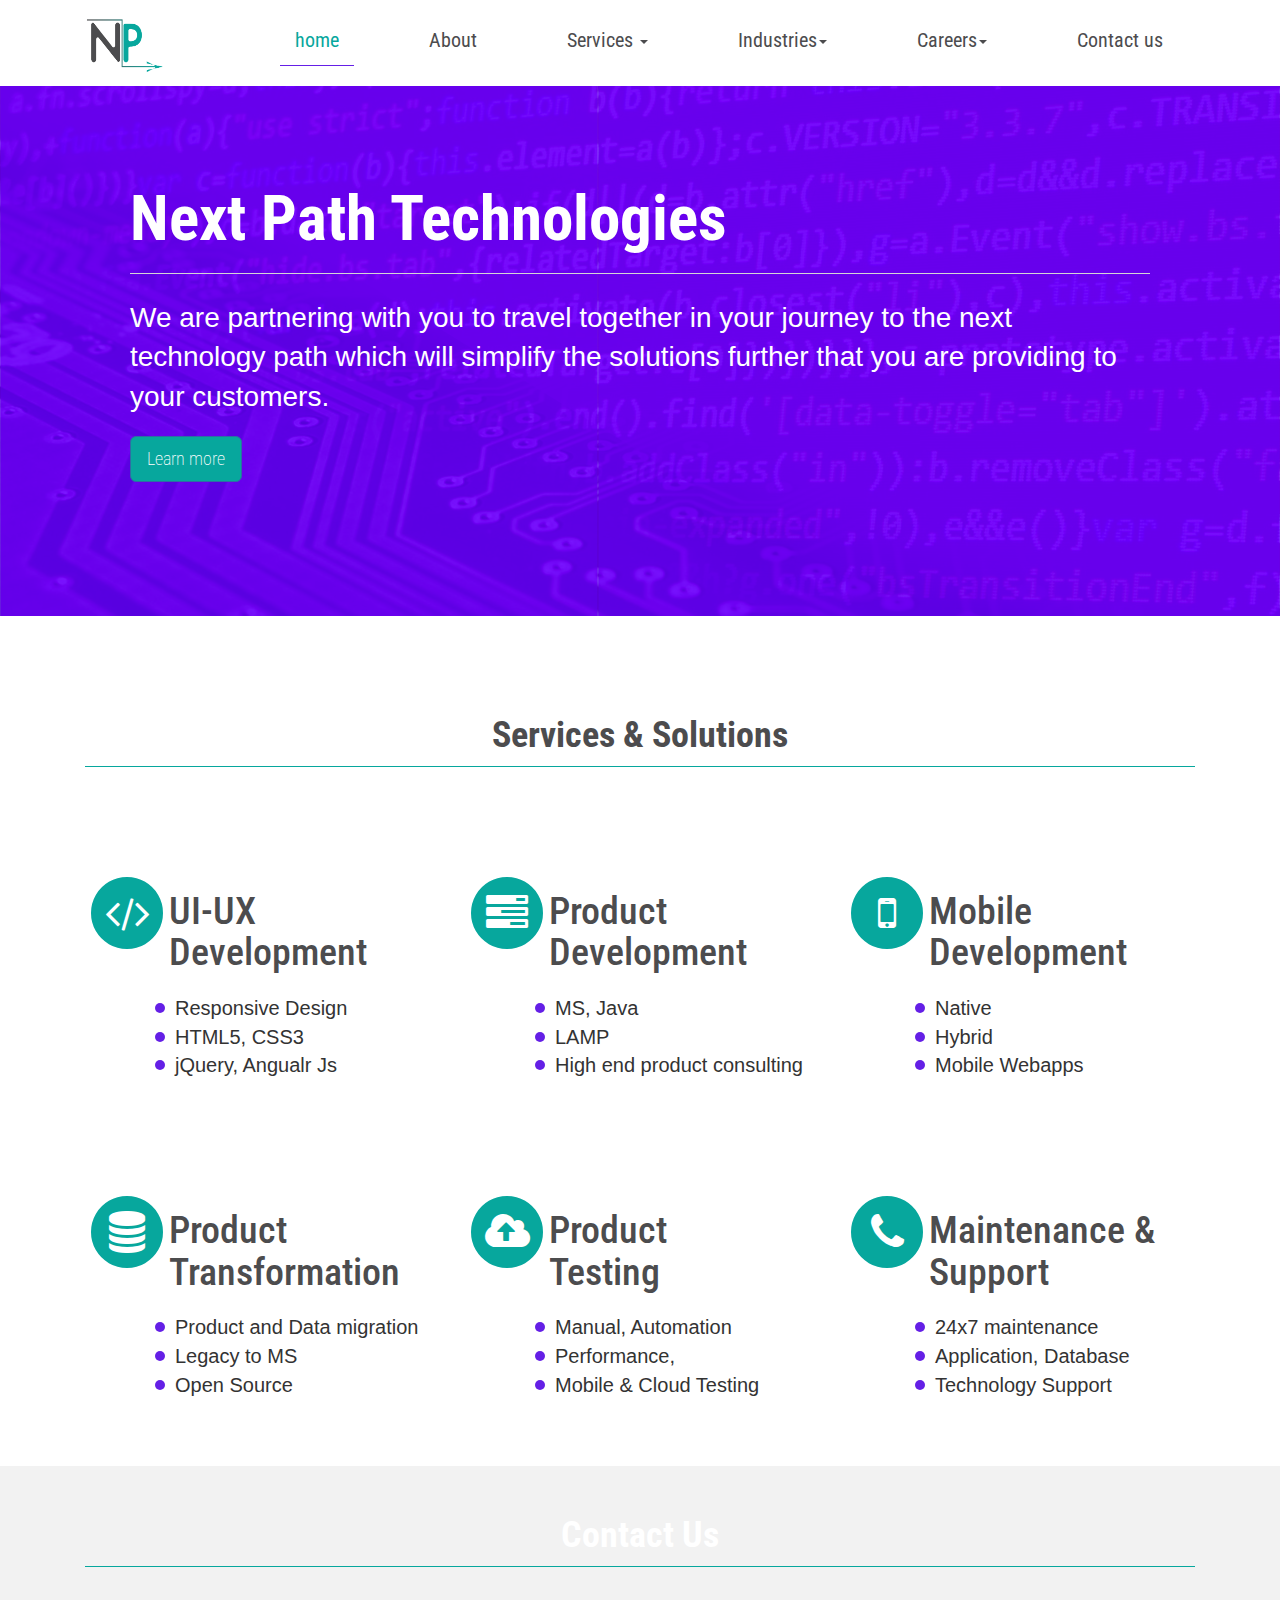
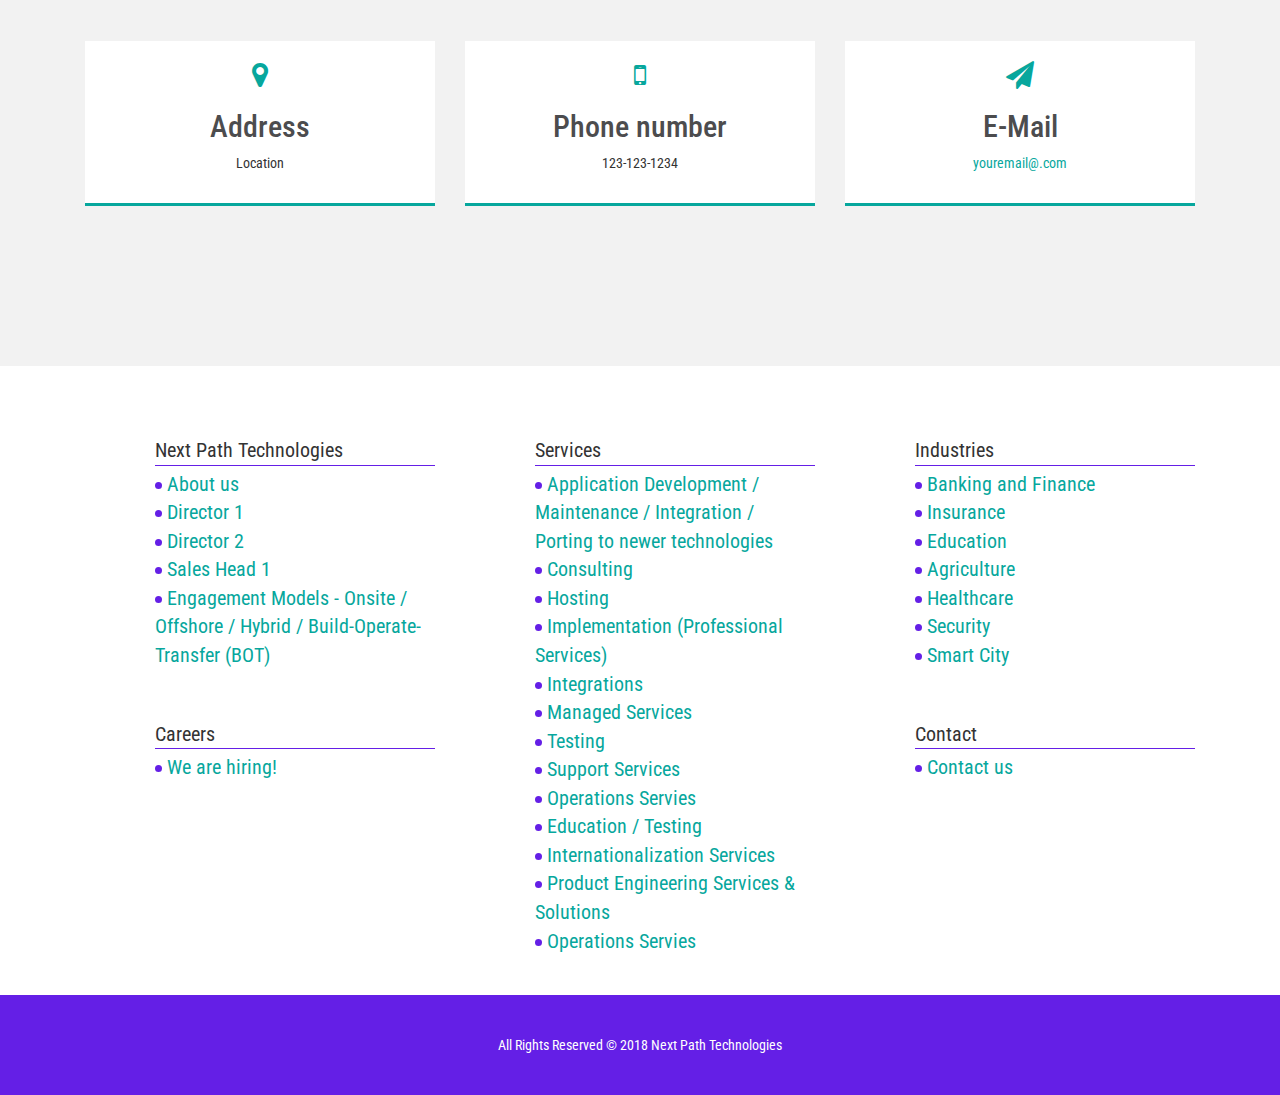
<file: index.html>
<!DOCTYPE html>
<html lang="eng">
<head>
<meta http-equiv="Content-Type" content="text/html; charset=utf-8" />
<meta name=viewport content="width=device-width, initial-scale=1">
<link href="https://maxcdn.bootstrapcdn.com/font-awesome/4.7.0/css/font-awesome.min.css" rel="stylesheet" integrity="sha384-wvfXpqpZZVQGK6TAh5PVlGOfQNHSoD2xbE+QkPxCAFlNEevoEH3Sl0sibVcOQVnN" crossorigin="anonymous">
<link href="https://fonts.googleapis.com/css?family=Roboto+Condensed" rel="stylesheet">
<link rel="stylesheet" type="text/css" href="./assets/animate.css">
<link rel="stylesheet" type="text/css" href="./assets/bootstrap.min.css">
<link rel="stylesheet" type="text/css" href="./css/style.css">
<script
  src="https://code.jquery.com/jquery-3.2.1.min.js"
  integrity="sha256-hwg4gsxgFZhOsEEamdOYGBf13FyQuiTwlAQgxVSNgt4="
  crossorigin="anonymous"></script>

	<title>Next Path Technologies</title>
</head>

<body>

<div class="container-fluid">
  <div class="row">
    <div class="col-sm-12">
    <nav class="navbar navbar-default" role="navigation">
            <div class="navbar-header">
                <button type="button" class="navbar-toggle" data-toggle="collapse" data-target="#navbar-collapse-1">
                    <span class="sr-only">Toggle navigation</span>
                    <span class="icon-bar"></span>
                    <span class="icon-bar"></span>
                    <span class="icon-bar"></span>
                </button>
              <a class="navbar-brand" href="index.html" target="_blank"><img class="npBrand img-responsive" src="./img/logo2.png" alt="Nex Path Technologies Logo"></a>
            </div>
            
            <div class="collapse navbar-collapse" id="navbar-collapse-1">
              <ul class="nav navbar-nav">
                <li class="active"><a href="index.html">home</a></li>
                <li><a href="about.html">About</a></li>
                  <li class="dropdown">
                    <a href="#" class="dropdown-toggle" data-toggle="dropdown">Services <b class="caret"></b></a>
                    <ul class="dropdown-menu">
                      <li><a href="#">Application Development / Maintenance / Integration / Porting to newer technologies</a></li>
                      <li><a href="#">Consulting</a></li>
                      <li><a href="#">Hosting</a></li>
                      <li><a href="#">Implementation (Professional Services)</a></li>
                      <li><a href="#">Integrations</a></li>
                      <li><a href="#">Managed Services </a></li>
                      <li><a href="#">Cloud Services (SaaS)</a></li>
                         <li class="dropdown dropdown-submenu"><a href="#" class="dropdown-toggle" data-toggle="dropdown">Testing</a>
                        <ul class="dropdown-menu">
                          <li><a href="#">Performance &amp; Scalability testing</a></li>
                            <li><a href="#">Cloud Services (SaaS)</a>
                      </li>
                        </ul>
                      </li>
                      <li><a href="#">Support Services</a></li>
                      <li><a href="#">Operations Services</a></li>
                      <li><a href="#">Education / Training Services</a></li>
                      <li><a href="#">Internationalization Services</a></li>
                      <li><a href="#" >Product Engineering Services &amp; Solutions</a></li>
                    </ul>
                  </li>
                    <li class="dropdown">
                  <a href="#" class="dropdown-toggle" data-toggle="dropdown">Industries<b class="caret"></b></a>
                  <ul class="dropdown-menu">
                      <li><a href="#">Banking and Finance</a></li>
                      <li><a href="#">Insurance</a></li>
                      <li><a href="#">Education</a></li>
                      <li><a href="#">Agriculture</a></li>
                      <li><a href="#">Healthcare</a></li>
                      <li><a href="#">Security</a></li>
                      <li><a href="#">Smart City</a></li>
                    </ul>
                  </li>
                  <li class="dropdown">
                    <a href="#" class="dropdown-toggle" data-toggle="dropdown">Careers<b class="caret"></b></a>
                  <ul class="dropdown-menu">
                    <li><a href="#">We are hiring!</a></li>
                  </ul>
                 </li>
        <li><a href="#">Contact us</a></li>
              </ul>
            </div><!-- /.navbar-collapse -->
        </nav>
      </div>
  </div>
</div>
<header>

 <!-- ==========================
        JUMBOTRON
        =========================== -->

	<div class="container">
		<div class="jumbotron">
  			<h1 class="display-3">Next Path Technologies</h1>
          <hr class="my-4">
  				<p class="lead">We are partnering with you
          to travel together in your journey to the next technology path which will simplify the solutions further that you are providing to your customers.</p>
  				<p class="lead">
    		<a class="btn btn-primary btn-lg" href="#" role="button">Learn more</a>
  				</p>
		</div>
	</div>
</header>

 <!-- ==========================
        SERVICES SECTION
        =========================== -->
<section id="service-section">
<div class="container">
<!-- Headline -->
            <div class="row">
              <div class="col-xs-12 text-center">
                <h1 class="services-heading">Services &amp; Solutions</h1>
                 <hr class="hr-primary" />
              </div>
            </div>
            <div class=" hidden-xs spacer"></div>
	<div class="row text-center">
		<div class="col-sm-4">
		<span class="fa-stack fa-3x">
  			<i class="fa fa-circle fa-stack-2x icon-background1"></i>
  			<i class="fa fa-code fa-stack-1x"></i>
		</span>
			<h2 class="services-item-heading">UI-UX Development</h2>
			<ul  class="service-itmes">
				<li class="items">Responsive Design</li>
				<li class="items">HTML5, CSS3</li>
				<li class="items">jQuery, Angualr Js</li>
			</ul>
		</div>
		<div class="col-sm-4">
		<span class="fa-stack fa-3x">
  			<i class="fa fa-circle fa-stack-2x icon-background1"></i>
  			<i class="fa fa-tasks tasks fa-stack-1x"></i>
		</span>
			<h2 class="services-item-heading">Product Development</h2>
			<ul class="service-itmes">
				<li class="items">MS, Java</li>
				<li class="items">LAMP</li>
				<li class="items">High end product consulting</li>
			</ul>
		</div>
		<div class="col-sm-4">
		<span class="fa-stack fa-3x">
  			<i class="fa fa-circle fa-stack-2x icon-background1"></i>
  			<i class="fa  fa-mobile fa-stack-1x"></i>
		</span>
			<h2 class="services-item-heading">Mobile Development</h2>
			<ul class="service-itmes">
				<li class="items">Native</li>
				<li class="items">Hybrid</li>
				<li class="items">Mobile Webapps</li>
			</ul>
		</div>
	</div>
	<div class="spacer"></div>
		<div class="row text-center">
		<div class="col-sm-4">
		<span class="fa-stack fa-3x">
  			<i class="fa fa-circle fa-stack-2x icon-background1"></i>
  			<i class="fa  fa-database fa-stack-1x"></i>
		</span>
			<h2 class="services-item-heading">Product Transformation</h2>
			<ul class="service-itmes">
				<li class="items">Product and Data migration</li>
				<li class="items">Legacy to MS</li>
				<li class="items">Open Source</li>
			</ul>
		</div>
		<div class="col-sm-4">
		<span class="fa-stack fa-3x">
  			<i class="fa fa-circle fa-stack-2x icon-background1"></i>
  			<i class="fa fa-cloud-upload fa-stack-1x"></i>
		</span>
			<h2 class="services-item-heading">Product <br class="hidden-xs">Testing</h2>
			<ul class="service-itmes">
				<li class="items">Manual, Automation</li>
				<li class="items">Performance,</li>
				<li class="items">Mobile &amp; Cloud Testing</li>
			</ul>
		</div>
		<div class="col-sm-4">
		<span class="fa-stack fa-3x">
  			<i class="fa fa-circle fa-stack-2x icon-background1"></i>
  			<i class="fa fa-phone fa-stack-1x"></i>
		</span>
			<h2 class="services-item-heading">Maintenance &amp; Support</h2>
			<ul class="service-itmes">
				<li class="items">24x7 maintenance</li>
				<li class="items">Application, Database</li>
				<li class="items">Technology Support</li>
			</ul>
		</div>
	</div>
</div>
</section>

 <!-- ==========================
        CONTACT SECTION
        =========================== -->
<section id="contact">
	<div class="container">
		<!-- Headline -->
            <div class="row">
              <div class="col-xs-12 text-center">
                <h1 class="contact-heading">Contact Us</h1>
                   <hr class="hr-primary hr-primary-contact" />
              </div>
            </div>
            <div class="row text-center contact-details">
        <!-- Adress Box -->
              <div class="col-md-4">
                <div class="dark-box box-hover">
                  <i class="fa fa-2x fa2 fa-map-marker"></i>
                  <h2>Address</h2>
                  <p>Location</p>
                </div>
              </div>
        <!-- Phone Number Box -->
              <div class="col-md-4">
                <div class="dark-box box-hover">
                  <i class="fa fa-2x fa2 fa-mobile"></i>
                  <h2>Phone number</h2>
                  <p>123-123-1234</p>
                </div>
              </div>
        <!-- E-Mail Box -->
              <div class="col-md-4">
                <div class="dark-box box-hover">
                  <i class="fa fa-2x fa2 fa-paper-plane"></i>
                  	<h2>E-Mail</h2>
                  <p><a href="mailto:youremail@.com">youremail@.com</a></p>
                </div>
              </div>
            </div>
	</div>
</section>

 <!-- ==========================
        FOOTER SECTION
        =========================== -->
        <footer>
          <div class="container">
            <div class="row">
            	<div class="col-sm-4 footer-column">
            		<ul>
            			<li class="footer-link">Next Path Technologies</li>
            				  <hr class="hr-primary hr2" />
            			<li class="items2"><a href="#">About us</a></li>
            			<li class="items2"><a href="#">Director 1</a></li>
                        <li class="items2"><a href="#">Director 2</a></li>
                        <li class="items2"><a href="#">Sales Head 1</a></li>
                        <li class="items2"><a href="#">Engagement Models - Onsite / Offshore / Hybrid / Build-Operate-Transfer (BOT)</a></li>
            		</ul>
            		<br>
            		<ul>
            			<li class="footer-link">Careers</li>
            				  <hr class="hr-primary hr2" />
            			<li class="items2"><a href="#">We are hiring!</a></li>
            		</ul>

            	</div>
            	<div class="col-sm-4 footer-column">
            		<ul>
            			<li class="footer-link">Services</li>
            			  <hr class="hr-primary hr2" />
						<li class="items2"><a href="#">Application Development / Maintenance / Integration / Porting to newer technologies</a></li>
                      	<li class="items2"><a href="#">Consulting</a></li>
                      	<li class="items2"><a href="#">Hosting</a></li>
                      	<li class="items2"><a href="#">Implementation (Professional Services)</a></li>
                      	<li class="items2"><a href="#">Integrations</a></li>
                      	<li class="items2"><a href="#">Managed Services</a></li>
                      	<li class="items2"><a href="#">Testing</a></li>
                      	<li class="items2"><a href="#">Support Services</a></li>
                      	<li class="items2"><a href="#">Operations Servies</a></li>
                      	<li class="items2"><a href="#">Education / Testing</a></li>
                      	<li class="items2"><a href="#">Internationalization Services</a></li>
                      	<li class="items2"><a href="#">Product Engineering Services &amp; Solutions</a></li>
                      	<li class="items2"><a href="#">Operations Servies</a></li>
             
            		</ul>
            	</div>
            	<div class="col-sm-4 footer-column">
            			<ul>
            			<li class="footer-link">Industries</li>
            			   <hr class="hr-primary hr2" />
            			<li class="items2"><a href="#">Banking and Finance</a></li>
            			<li class="items2"><a href="#">Insurance</a></li>
                        <li class="items2"><a href="#">Education</a></li>
                        <li class="items2"><a href="#">Agriculture</a></li>
                        <li class="items2"><a href="#">Healthcare</a></li>
                        <li class="items2"><a href="#">Security</a></li>
                        <li class="items2"><a href="#">Smart City</a></li>
            		</ul>
            		<br>
            		<ul>
            			<li class="footer-link">Contact</li>
            				  <hr class="hr-primary hr2" />
            			<li class="items2"><a href="#">Contact us</a></li>
            		</ul>
            	</div>
            </div>
		</div>
		<div class="container-fluid footer-full">
            <div class="row">
              <div class="col-xs-12 text-center bottom-footer">
                <p>All Rights Reserved &copy; 2018 Next Path Technologies</p>
              </div>
            </div>
       </div>
 </footer>

    
<script type="text/javascript" src="./js/app.js"></script>
<script src="https://maxcdn.bootstrapcdn.com/bootstrap/3.3.7/js/bootstrap.min.js" integrity="sha384-Tc5IQib027qvyjSMfHjOMaLkfuWVxZxUPnCJA7l2mCWNIpG9mGCD8wGNIcPD7Txa" crossorigin="anonymous"></script>
</body>
</html>
</file>
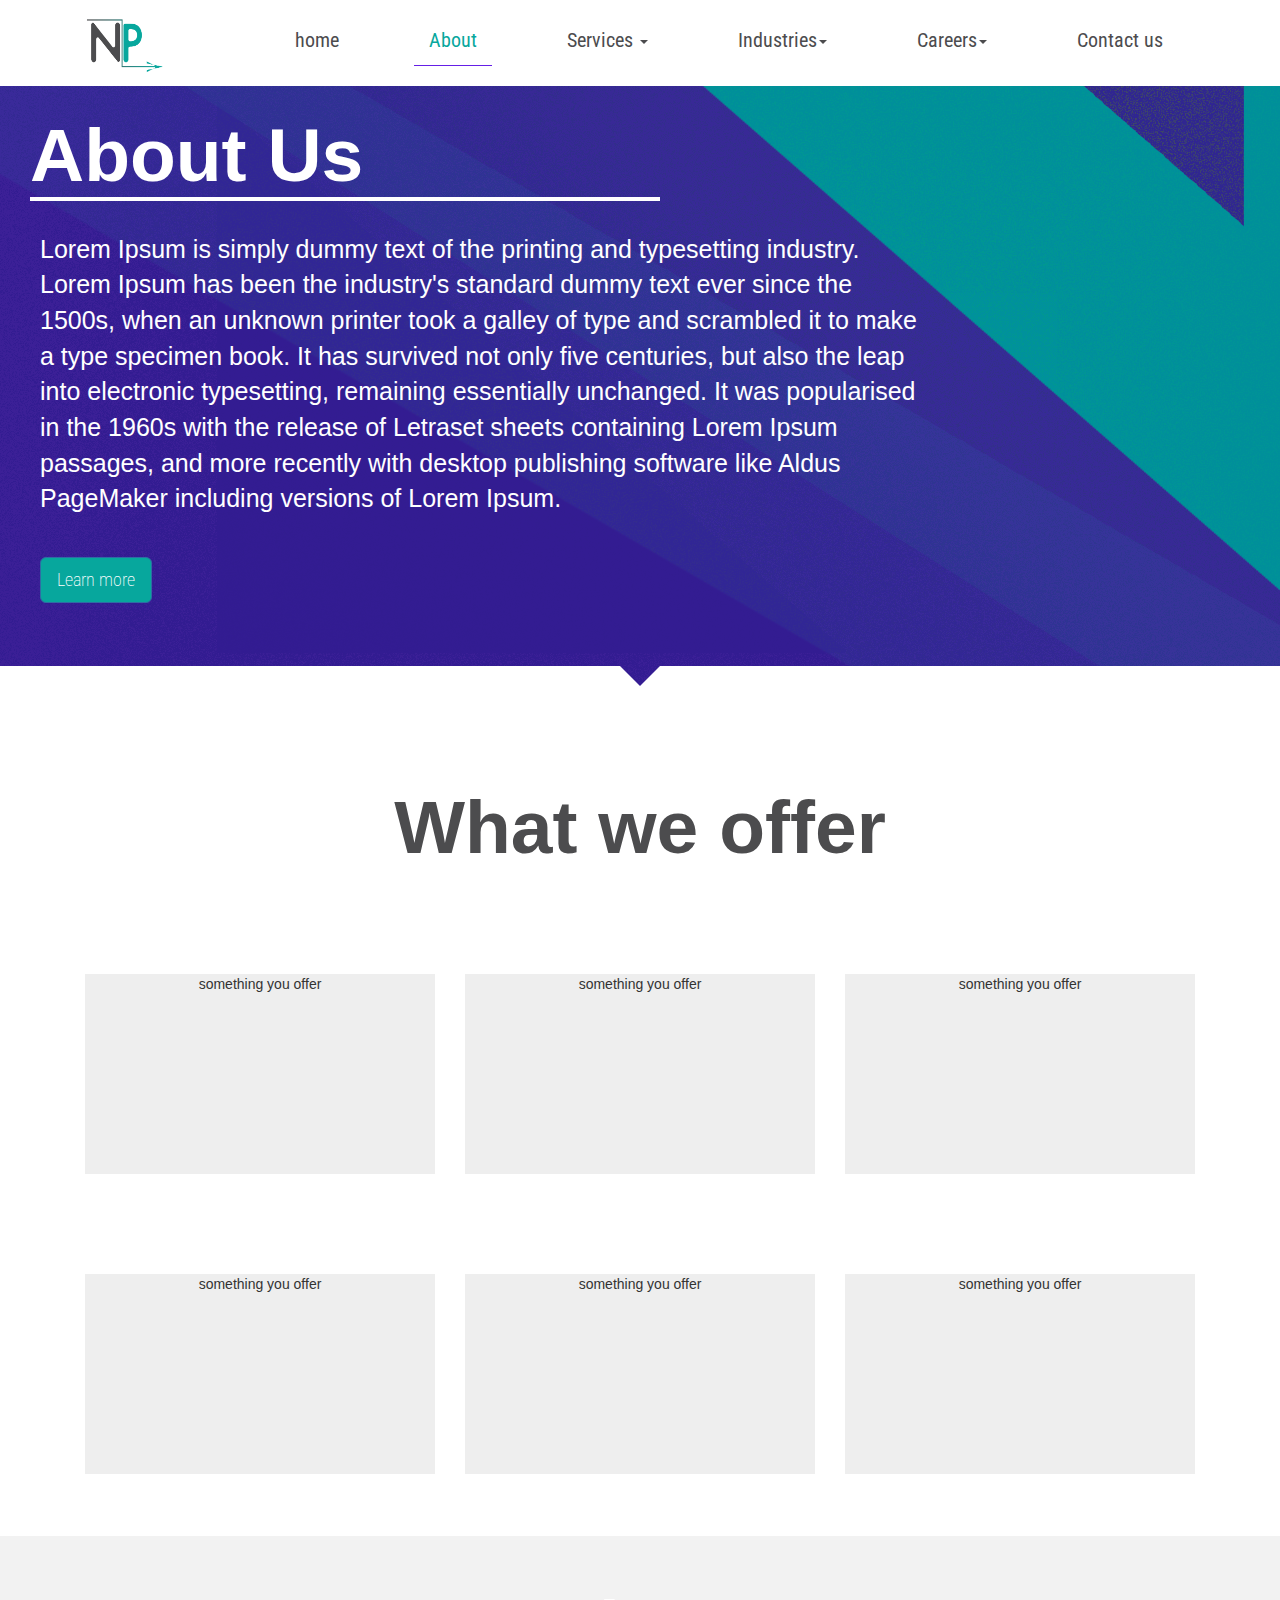
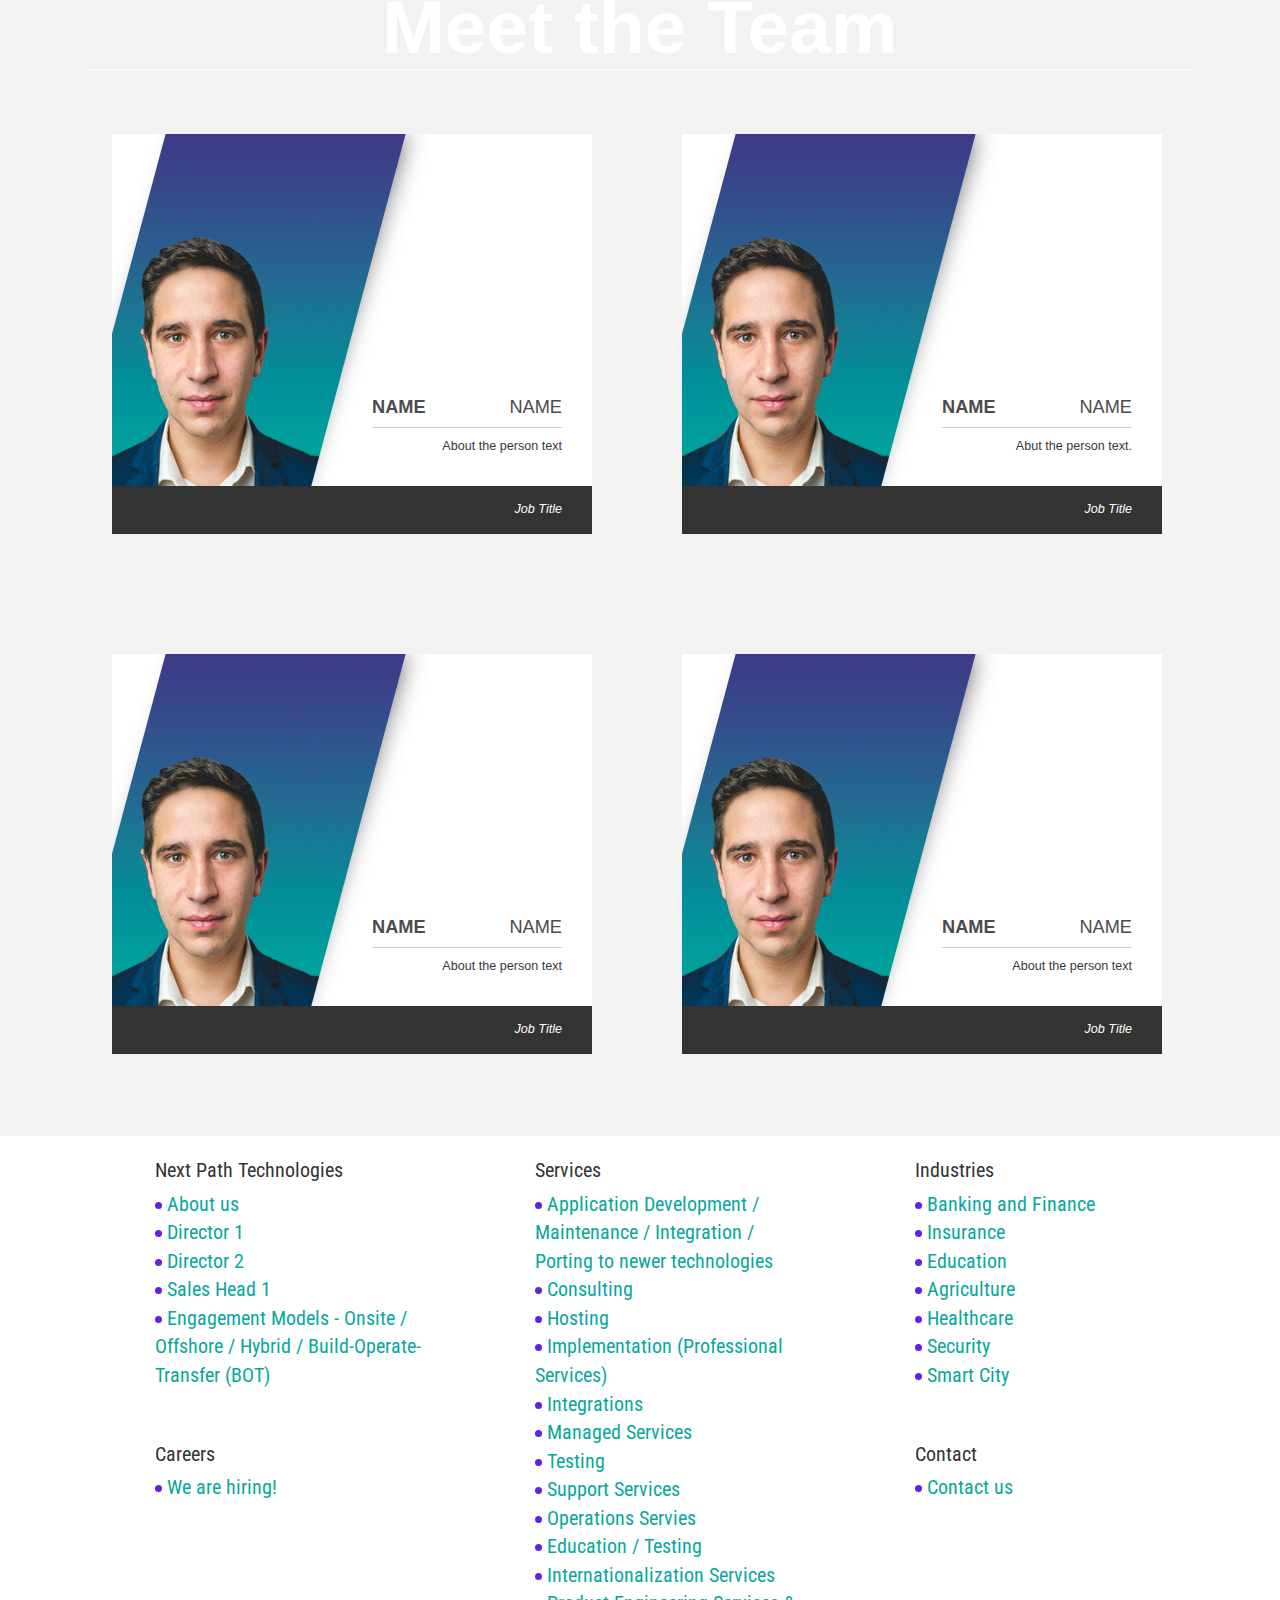
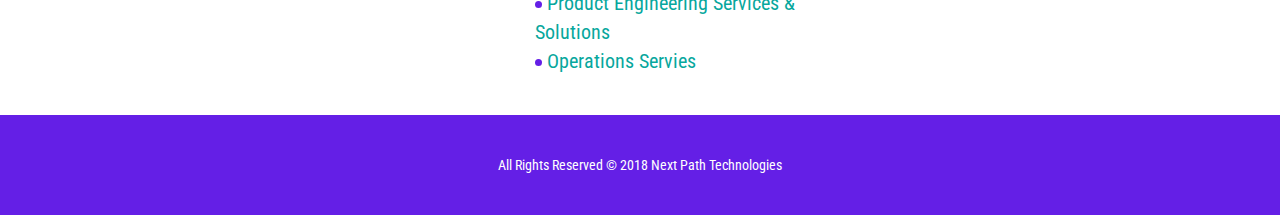
<file: about.html>
<!DOCTYPE html>
<html lang="eng">
<head>
<meta http-equiv="Content-Type" content="text/html; charset=utf-8" />
<meta name=viewport content="width=device-width, initial-scale=1">
<link href="https://maxcdn.bootstrapcdn.com/font-awesome/4.7.0/css/font-awesome.min.css" rel="stylesheet" integrity="sha384-wvfXpqpZZVQGK6TAh5PVlGOfQNHSoD2xbE+QkPxCAFlNEevoEH3Sl0sibVcOQVnN" crossorigin="anonymous">
<link href="https://fonts.googleapis.com/css?family=Roboto+Condensed" rel="stylesheet">
<link rel="stylesheet" type="text/css" href="./assets/animate.css">
<link rel="stylesheet" type="text/css" href="./assets/bootstrap.min.css">
<link rel="stylesheet" type="text/css" href="./css/style.css">
<script
  src="https://code.jquery.com/jquery-3.2.1.min.js"
  integrity="sha256-hwg4gsxgFZhOsEEamdOYGBf13FyQuiTwlAQgxVSNgt4="
  crossorigin="anonymous"></script>

	<title>Next Path Technologies</title>
</head>

<body id="about">

 <!-- ==========================
        NAV/ HEADER SECTION
        =========================== -->

<div class="container-fluid">
  <div class="row">
    <div class="col-sm-12">
		<nav class="navbar navbar-default" role="navigation">
            <div class="navbar-header">
                <button type="button" class="navbar-toggle" data-toggle="collapse" data-target="#navbar-collapse-1">
                    <span class="sr-only">Toggle navigation</span>
                    <span class="icon-bar"></span>
                    <span class="icon-bar"></span>
                    <span class="icon-bar"></span>
                </button>
              <a class="navbar-brand" href="index.html" target="_blank"><img class="npBrand img-responsive" src="./img/logo2.png" alt="Nex Path Technologies Logo"></a>
            </div>
            
            <div class="collapse navbar-collapse" id="navbar-collapse-1">
              <ul class="nav navbar-nav">
                <li><a href="index.html">home</a></li>
                <li class="active"><a href="about.html">About</a></li>
                  <li class="dropdown">
                    <a href="#" class="dropdown-toggle" data-toggle="dropdown">Services <b class="caret"></b></a>
                    <ul class="dropdown-menu">
                      <li><a href="#">Application Development / Maintenance / Integration / Porting to newer technologies</a></li>
                      <li><a href="#">Consulting</a></li>
                      <li><a href="#">Hosting</a></li>
                      <li><a href="#">Implementation (Professional Services)</a></li>
                      <li><a href="#">Integrations</a></li>
                      <li><a href="#">Managed Services </a></li>
                      <li><a href="#">Cloud Services (SaaS)</a></li>
                         <li class="dropdown dropdown-submenu"><a href="#" class="dropdown-toggle" data-toggle="dropdown">Testing</a>
                        <ul class="dropdown-menu">
                          <li><a href="#">Performance &amp; Scalability testing</a></li>
                            <li><a href="#">Cloud Services (SaaS)</a>
                      </li>
                        </ul>
                      </li>
                      <li><a href="#">Support Services</a></li>
                      <li><a href="#">Operations Services</a></li>
                      <li><a href="#">Education / Training Services</a></li>
                      <li><a href="#">Internationalization Services</a></li>
                      <li><a href="#" >Product Engineering Services &amp; Solutions</a></li>
                    </ul>
                  </li>
                    <li class="dropdown">
                  <a href="#" class="dropdown-toggle" data-toggle="dropdown">Industries<b class="caret"></b></a>
                  <ul class="dropdown-menu">
                      <li><a href="#">Banking and Finance</a></li>
                      <li><a href="#">Insurance</a></li>
                      <li><a href="#">Education</a></li>
                      <li><a href="#">Agriculture</a></li>
                      <li><a href="#">Healthcare</a></li>
                      <li><a href="#">Security</a></li>
                      <li><a href="#">Smart City</a></li>
                    </ul>
                  </li>
                  <li class="dropdown">
                  	<a href="#" class="dropdown-toggle" data-toggle="dropdown">Careers<b class="caret"></b></a>
                  <ul class="dropdown-menu">
                    <li><a href="#">We are hiring!</a></li>
                  </ul>
                 </li>
				<li><a href="#">Contact us</a></li>
              </ul>
            </div><!-- /.navbar-collapse -->
        </nav>
  		</div>
	</div>
</div>
<header>

 <!-- ==========================
        JUMBOTRON
        =========================== -->
<div class="overlay">
	<div class="container">
		<div class="jumbotron">
  			<h1 class="display-3">About Us</h1>
          <hr class="my-4">
             <p>Lorem Ipsum is simply dummy text of the printing and typesetting industry. Lorem Ipsum has been the industry's standard dummy text ever since the 1500s, when an unknown printer took a galley of type and scrambled it to make a type specimen book. It has survived not only five centuries, but also the leap into electronic typesetting, remaining essentially unchanged. It was popularised in the 1960s with the release of Letraset sheets containing Lorem Ipsum passages, and more recently with desktop publishing software like Aldus PageMaker including versions of Lorem Ipsum.</p>
  				<p class="lead">
    		<a class="text-center btn btn-primary btn-lg" href="#" role="button">Learn more</a>
  				</p>
		</div>
	</div>
  </div>
</header>

 <!-- ==========================
        SERVICES SECTION
        =========================== -->
<section id="service-section">
          <div class="container">
            <div class="row">
              <div class="col-xs-12 text-center">
                <h1 class="services-heading">What we offer</h1><!-- Headline -->
                 <hr class="hr-primary" />
              </div>
            </div>
            <div class=" hidden-xs spacer"></div>
            <div class="row">
              <div class="col-md-4">
                <div class="offer-box">
                  <p>something you offer</p>
                </div>
              </div>
              <div class="col-md-4">
                <div class="offer-box">
                  <p>something you offer</p>
                </div>
              </div>
              <div class="col-md-4">
                <div class="offer-box">
                  <p>something you offer</p>
                </div>
              </div>
            </div>
            <div class=" hidden-xs spacer"></div>
              <div class="row">
              <div class="col-md-4">
                <div class="offer-box">
                  <p>something you offer</p>
                </div>
              </div>
              <div class="col-md-4">
                <div class="offer-box">
                  <p>something you offer</p>
                </div>
              </div>
              <div class="col-md-4">
                <div class="offer-box">
                  <p>something you offer</p>
                </div>
              </div>
            </div>
        </div>
</section>

 <!-- ==========================
        CONTACT SECTION
        =========================== -->
<section id="contact">
	<div class="container">
        <div class="row">
              <div class="col-xs-12 text-center">
                <h1 class="contact-heading">Meet the Team</h1>    <!-- Headline -->
                   <hr class="hr-primary hr-primary-contact" />
              </div>
        </div>
        <div class="row">
            <div class="col-md-6">
              <figure class="member red">
                  <figcaption>
                    <h2>Name <span>Name</span></h2>
                      <p>About the person text</p>
                    <div class="icons"><a href="#"><i class="ion-ios-home"></i></a><a href="#"><i class="ion-ios-email"></i></a><a href="#"><i class="ion-ios-telephone"></i></a></div>
                  </figcaption>
                    <div class="image"><img src="./img/member.png" alt="member"/></div>
                    <div class="position">Job Title</div>
                </figure>
            </div>
            <div class="col-md-6">
              <figure class="member blue">
                <figcaption>
                  <h2>Name <span>Name</span></h2>
                    <p>Abut the person text.</p>
                  <div class="icons"><a href="#"><i class="ion-ios-home"></i></a><a href="#"><i class="ion-ios-email"></i></a><a href="#"><i class="ion-ios-telephone"></i></a></div>
                </figcaption>
                  <div class="image"><img src="./img/member.png" alt="member"/></div>
                  <div class="position">Job Title</div>
              </figure>
            </div>
        </div>
          <div class="row">
            <div class="col-md-6">
              <figure class="member red">
                  <figcaption>
                    <h2>Name <span>Name</span></h2>
                      <p>About the person text</p>
                    <div class="icons"><a href="#"><i class="ion-ios-home"></i></a><a href="#"><i class="ion-ios-email"></i></a><a href="#"><i class="ion-ios-telephone"></i></a></div>
                  </figcaption>
                    <div class="image"><img src="./img/member.png" alt="member"/></div>
                    <div class="position">Job Title</div>
                </figure>
            </div>
            <div class="col-md-6">
              <figure class="member blue">
                <figcaption>
                  <h2>Name <span>Name</span></h2>
                    <p>About the person text</p>
                  <div class="icons"><a href="#"><i class="ion-ios-home"></i></a><a href="#"><i class="ion-ios-email"></i></a><a href="#"><i class="ion-ios-telephone"></i></a></div>
                </figcaption>
                  <div class="image"><img src="./img/member.png" alt="member"/></div>
                  <div class="position">Job Title</div>
              </figure>
            </div>
        </div> 
</section>

 <!-- ==========================
        FOOTER SECTION
        =========================== -->
        <footer>
          <div class="container">
            <div class="row">
            	<div class="col-sm-4 footer-column">
            		<ul>
            			<li class="footer-link">Next Path Technologies</li>
            				  <hr class="hr-primary hr2" />
            			<li class="items2"><a href="#">About us</a></li>
            			<li class="items2"><a href="#">Director 1</a></li>
                        <li class="items2"><a href="#">Director 2</a></li>
                        <li class="items2"><a href="#">Sales Head 1</a></li>
                        <li class="items2"><a href="#">Engagement Models - Onsite / Offshore / Hybrid / Build-Operate-Transfer (BOT)</a></li>
            		</ul>
            		<br>
            		<ul>
            			<li class="footer-link">Careers</li>
            				  <hr class="hr-primary hr2" />
            			<li class="items2"><a href="#">We are hiring!</a></li>
            		</ul>

            	</div>
            	<div class="col-sm-4 footer-column">
            		<ul>
            			<li class="footer-link">Services</li>
            			  <hr class="hr-primary hr2" />
						<li class="items2"><a href="#">Application Development / Maintenance / Integration / Porting to newer technologies</a></li>
                      	<li class="items2"><a href="#">Consulting</a></li>
                      	<li class="items2"><a href="#">Hosting</a></li>
                      	<li class="items2"><a href="#">Implementation (Professional Services)</a></li>
                      	<li class="items2"><a href="#">Integrations</a></li>
                      	<li class="items2"><a href="#">Managed Services</a></li>
                      	<li class="items2"><a href="#">Testing</a></li>
                      	<li class="items2"><a href="#">Support Services</a></li>
                      	<li class="items2"><a href="#">Operations Servies</a></li>
                      	<li class="items2"><a href="#">Education / Testing</a></li>
                      	<li class="items2"><a href="#">Internationalization Services</a></li>
                      	<li class="items2"><a href="#">Product Engineering Services &amp; Solutions</a></li>
                      	<li class="items2"><a href="#">Operations Servies</a></li>
             
            		</ul>
            	</div>
            	<div class="col-sm-4 footer-column">
            			<ul>
            			<li class="footer-link">Industries</li>
            			   <hr class="hr-primary hr2" />
            			<li class="items2"><a href="#">Banking and Finance</a></li>
            			<li class="items2"><a href="#">Insurance</a></li>
                        <li class="items2"><a href="#">Education</a></li>
                        <li class="items2"><a href="#">Agriculture</a></li>
                        <li class="items2"><a href="#">Healthcare</a></li>
                        <li class="items2"><a href="#">Security</a></li>
                        <li class="items2"><a href="#">Smart City</a></li>
            		</ul>
            		<br>
            		<ul>
            			<li class="footer-link">Contact</li>
            				  <hr class="hr-primary hr2" />
            			<li class="items2"><a href="#">Contact us</a></li>
            		</ul>
            	</div>
            </div>
		</div>
		<div class="container-fluid footer-full">
            <div class="row">
              <div class="col-xs-12 text-center bottom-footer">
                <p>All Rights Reserved &copy; 2018 Next Path Technologies</p>
              </div>
            </div>
       </div>
 </footer>

    
<script type="text/javascript" src="./js/app.js"></script>
<script src="https://maxcdn.bootstrapcdn.com/bootstrap/3.3.7/js/bootstrap.min.js" integrity="sha384-Tc5IQib027qvyjSMfHjOMaLkfuWVxZxUPnCJA7l2mCWNIpG9mGCD8wGNIcPD7Txa" crossorigin="anonymous"></script>
</body>
</html>
</file>
<file: css/style.css>
/*-------Element Style----------*/
section{
  height: 500px;
  margin:100px 0 100px 0;
}

header{
  margin-bottom: 50px;
  height: 530px;
  width:100%;
  background-position: center;
  background-repeat: no-repeat;
  background-image: url(../img/header.png);
  background-attachment: fixed;
}

a{
  color:#07a79d;
  font-family: 'Roboto Condensed', sans-serif;
}

a:hover{
  text-decoration: none;
}

hr {
  height: 4px;
  margin-left: 15px;
  margin-bottom:-3px;
  border-top: 1px solid #651fe6;
}

hr, .hr2{
  margin: 0;
  height: 4px;
  border-top: 1px solid #651fe6;
}
h1, h2{
  color: #4c4c4e!important;

}

.centerBlock {
  display: table;
  margin: auto;
}

/*-------End Of Element Style----------*/


/*-------Header Styles-----------------*/

.jumbotron{
  background:transparent;
  color:#fff!important;
  margin-top: 50px;
  padding-left: 15px;
}

.jumbotron h1{
  color: #fff!important;
  margin-bottom: 20px; 
}

.jumbotron p{
  margin:20px 0 20px 0;
  font-size: 28px;
}

.btn-primary{
  background-color:#07a79d!important;
}

/*------------Nav Styles---------------*/

img.npBrand{
  height: 120px;
  width: 160px;
  margin-top: -22px;
}

nav, .navbar-default .navbar-collapse{
  background:#fff;
  width:100%;
  border:none!important;
}

.navbar-header{
  background:#fff;
}
.nav>li{
  margin-top: 15px;
  margin-left: 60px;
}
.navbar-default .navbar-nav>li>a{
  color: #4c4c4e;
}

.navbar-default .navbar-nav>.active>a, 
.navbar-default .navbar-nav>.active>a:hover, 
.navbar-default .navbar-nav>.active>a:focus{
  background: transparent;
  color: #07a79d;
  border-bottom: 1px solid #651fe6;
}
.navbar-default .navbar-nav>.open>a, 
.navbar-default .navbar-nav>.open>a:hover, 
.navbar-default .navbar-nav>.open>a:focus{
  background: transparent;
    border-bottom: 1px solid #651fe6;
}

.dropdown-submenu{ position: relative; }

.dropdown-submenu>.dropdown-menu{
  top:0;
  left:100%;
  margin-top:-6px;
  margin-left:-1px;
  -webkit-border-radius:0 6px 6px 6px;
  -moz-border-radius:0 6px 6px 6px;
  border-radius:0 6px 6px 6px;
}

.dropdown-submenu>a:after{
  display:block;
  content:" ";
  float:right;
  width:0;
  height:0;
  border-color:transparent;
  border-style:solid;
  border-width:5px 0 5px 5px;
  border-left-color:#cccccc;
  margin-top:5px;margin-right:-10px;
}
.dropdown-submenu:hover>a:after{
  border-left-color:#555;
}
.dropdown-submenu.pull-left{ float: none; }
.dropdown-submenu.pull-left>.dropdown-menu{
  left: -100%;
  margin-left: 10px;
  -webkit-border-radius: 6px 0 6px 6px;
  -moz-border-radius: 6px 0 6px 6px;
  border-radius: 6px 0 6px 6px;
}

.services{
  text-align: center;
}

/*-------End Of Nav Styles---------*/


/*--------Services Section----------*/

#service-section{
  height: 650px;
}

h1, .services-heading{
  margin-top: 0;
  font-family: 'Roboto Condensed', sans-serif;
  font-weight: bold;
  color: #4c4c4e;
}
ul li{
  text-decoration: none;
  list-style-type: none;

}

.items:before { /* the custom styled bullets */
  background-color: #641fe6;
  border-radius: 50%;
  content: "";
  display: inline-block;
  margin-right: 10px;
  margin-bottom: 2px;
  height: 10px;
  width: 10px;
}

.fa{
  color:#fff;
}

.icon-background1 {
    color: #07a79d;
}

.services-item-heading{
  text-align: left!important;
  font-family: 'Roboto Condensed', sans-serif;
  font-size: 38px;

}

ul, .service-items{
  text-align: left;
  font-size: 20px;
  margin-top:20px;
  margin-left:30px;
}

.spacer{
  height: 100px;
}

span{
  float: left;
}



/*------------Contact---------------*/
#contact{
  background:#f2f2f2;
  margin-top: 50px;
  margin-bottom: 50px;
  font-family: 'Roboto Condensed', sans-serif;
  width:100%;
  background-position: center;
  background-repeat: no-repeat;
  background-image: url(../img/contactBackground.png);
  background-attachment: fixed;
}


.contact-heading{
  margin-top: 50px;
  color: #fff!important;
}
hr, .hr-primary-contact{
  margin: 0;
  height: 4px;
  border-top: 1px solid #07a79d;
}
.fa2{
  color: #07a79d;
}
.contact-details {
  margin:70px 0;
}

.contact {
  margin-top:-20px!important;
}
.dark-box {
  background: #fff;
  -webkit-box-shadow: 0px 3px 0px 0px #07a79d;
  -moz-box-shadow: 0px 3px 0px 0px #07a79d;
  box-shadow: 0px 3px 0px 0px #07a79d;
  padding:20px 0;
  text-align: center;
}
.dark-box:hover,.dark-box:focus {
  -webkit-box-shadow: 0px 3px 0px 0px #7325f5;
  -moz-box-shadow: 0px 3px 0px 0px #7325f5;
  box-shadow: 0px 3px 0px 0px #7325f5;
}
.box-hover {
  transition:all 500ms ease-in-out;
  -webkit-transition:all 500ms ease-in-out;
  -moz-transition:all 500ms ease-in-out;
  -o-transition:all 500ms ease-in-out;
}
.box-hover:hover,.box-hover:focus {
  transform:translate(0,-15px);
  -webkit-transform:translate(0,-15px);
  -ms-transform:translate(0,-15px);
}



/*----------Footer Styles-------------*/
footer{
    font-family: 'Roboto Condensed', sans-serif;
}
.items2:before { /* the custom styled bullets */
  background-color: #641fe6;
  border-radius: 50%;
  content: "";
  display: inline-block;
  margin-right: 5px;
  margin-bottom: 2px;
  height: 7px;
  width: 7px;
}

.bottom-footer{
  width:100%;
  margin-top: 30px;
  height: 100px;
  background:#641fe6;
  color: #fff;
  padding-top: 40px;
  padding-bottom:40px;
}

.footer-full{
  width:100%;
  margin:0;
  padding:0;
}



/* Smartphones (portrait and landscape) ----------- */
@media only screen and (min-device-width : 320px) and (max-device-width : 480px) {
.navbar-default .navbar-collapse, .navbar-default .navbar-form{
  border-color: transparent!important;
  margin-top: 15px;
}

#navbar-collapse-1{
  width:100%;
  text-align: center;
}
span{
  float: none;
}

.navbar-toggle {
    position: relative;
    float: right;
    margin-right: 15px;
    padding: 9px 10px;
    margin-top: 8px;
    margin-bottom: 8px;
     background-color: #fff;
    background-image: none;
    border: 1px solid transparent;
    border-radius: 4px;
    height: 50px;
}
.navbar-default .navbar-toggle:hover, 
.navbar-default .navbar-toggle:focus{
  background-color: #7325f5;
}
.navbar-default .navbar-toggle .icon-bar{
  background-color:  #7325f5;
}

.jumbotron{
  background:transparent;
  color:#fff!important;
  margin-top: 20px;
  padding-left: 15px;
}

.jumbotron h1{
  background:transparent;
  color:#fff!important;
  margin-top: 0px;

}

.jumbotron p{
  margin:20px 0 20px 0;
  font-size: 20px;
}

/*--------Services Section----------*/

#service-section{
  height: 2000px;
  margin-bottom: 0;
}
ul, .service-items{
  margin-left: 0;
}
.services-item-heading{
  text-align: center!important;
}
.icon-background1 {
    color: #07a79d;
}



/*--------Contact Section----------*/
#contact{
  background:#eee;
  margin-top: 50px;
  margin-bottom: 50px;
  height: 800px;
}




}

@media only screen 
and (min-device-width : 768px) 
and (max-device-width : 1024px){ 
     .nav>li{
  margin-top: 20px;
  margin-left: 10px;
}   

/*--------Services Section----------*/
.jumbotron{
  background:transparent;
  color:#fff!important;
  margin-top: 20px;
  padding-left: 15px;
}

.jumbotron h1{
  background:transparent;
  color:#fff!important;
  margin-top: 0px;

}

.jumbotron p{
  margin:20px 0 20px 0;
  font-size: 20px;
}

#service-section{
  height: 600px;
}

.services-item-heading{
  text-align: center!important;
  font-size: 20px;
}

.items, .items2{
  font-size: 15px;

}

.items:before { /* the custom styled bullets */
  background-color: #641fe6;
  border-radius: 50%;
  content: "";
  display: inline-block;
  margin-right: 5px;
  margin-bottom: 1px;
  height: 10px;
  width: 10px;
}

/*--------Contact Section----------*/
#contact{
  background:#eee;
  margin-top: 50px;
  margin-bottom: 50px;
  height: 800px;
}


/*--------Footer Section--------------*/

ul, .service-items{
  margin-left: 0;
}

}





@media only screen 
and (min-device-width : 414px) 
and (max-device-width : 736px) {

.smiling-woman{
    width: 20px;
    height: 200px;
  }
}





/*--------About Page Styling Section--------------*/

    
#about header {
    height: 600px;
    width: 100%;
    background-position: right;
    background-repeat: no-repeat;
    background-image: url(../img/aboutHeader.png);
    background-attachment: initial;
}


    #about .jumbotron, .container-fluid .jumbotron {
    padding-left: 0px;
    padding-right: 0px;
    margin-left: -40px;
    margin-top: -20px;
    width: 900px;

}

#about .jumbotron p {
    margin: 20px 0 20px 0;
    font-size: 25px;
    padding: 10px;
}
    #about h1{
        font-weight: 600;
        font-family:sans-serif;
        font-size: 75px;
        color: white;
        margin:0;
        margin-left:0px;
    }
    #about header {
        position: relative;
    }
    
    #about .overlay:before {
        content:"";
        display: block;
        position: absolute;
        bottom: 0;
        width: 50%;
        left: 0;
        border-bottom: 20px solid rgba(255, 255, 255, 1);
        border-right: 20px solid transparent;
        -webkit-box-sizing: border-box;
        -moz-box-sizing: border-box;
        box-sizing: border-box;
    }
    #about .overlay:after {
        content:"";
        display: block;
        position: absolute;
        bottom: 0;
        width: 50%;
        right: 0;
        border-bottom: 20px solid rgba(255, 255, 255, 1);
        border-left: 20px solid transparent;
        -webkit-box-sizing: border-box;
        -moz-box-sizing: border-box;
        box-sizing: border-box;
    }

    #about hr {
  height: 4px;
  margin-left: 0px;
  margin-bottom:-3px;
  border-top: 4px solid #fff;
  width: 70%;
}

#about .offer-box{
  height: 200px;
  width:100%;
  text-align: center;
  background:#eee;
}


/*------Team Member Page Styles -------*/
#about #contact {
    background: #f2f2f2;
    margin-top: 0px;
    margin-bottom: 0px;
    height: 1200px;
    font-family: 'Roboto Condensed', sans-serif;
    width: 100%;
    background-position: center;
    background-repeat: no-repeat;
    background-image: url(../img/theTeam.png);
    background-attachment: fixed;
}

#about h1.contact-heading {
    font-weight: 600;
    font-family: sans-serif;
    font-size: 75px;
    color: white;
    margin-left: 0px;
    margin-top: 50px;
}

#about hr.hr-primary-contact{
  margin: 0;
  height: 4px;
  border-top: 1px solid #fff;
  width: 100%;
}




/*---------Team Cards Styling-----------*/

@import url(https://fonts.googleapis.com/css?family=Raleway:400,200,300,800);
@import url(http://code.ionicframework.com/ionicons/2.0.1/css/ionicons.min.css);

figure{
  margin-top: 
}




figure.member{
  font-family: 'Raleway', Arial, sans-serif;
  position: relative;
  overflow: hidden;
  margin: 60px 5%;
  min-width: 380px;
  max-width: 480px;
  width: 100%;
  background: #ffffff;
  color: #000000;
}

figure.member * {
  -webkit-box-sizing: border-box;
  box-sizing: border-box;
  -webkit-transition: all 0.35s ease-in-out;
  transition: all 0.35s ease-in-out;
}
figure.member .image {
  width: 50%;
  overflow: hidden;
  z-index: 1;
  -webkit-transform: skewX(-15deg);
  transform: skewX(-15deg);
}
figure.member .image img {
    position: relative;
    display: block;
    left: -10%;
    z-index: 1;
    -webkit-transform: skew(15deg);
    transform: skew(15deg);
    width: 400px;
    height: 400px;
}
figure.member:before {
  position: absolute;
  content: '';
  height: 100%;
  width: 45%;
  background: rgba(0, 0, 0, 0.2);
  -webkit-transform: skewX(-17deg);
  transform: skewX(-17deg);
  -webkit-box-shadow: 15px 0px 25px rgba(0, 0, 0, 0.7);
  box-shadow: 15px 0px 25px rgba(0, 0, 0, 0.7);
}
figure.member figcaption {
  padding: 20px 30px 20px 20px;
  position: absolute;
  right: 0;
  bottom: 10px;
  width: 50%;
}
figure.member figcaption h2,
figure.member figcaption p {
  margin: 0;
  text-align: right;
  padding: 10px 0;
  width: 100%;
}
figure.member figcaption h2 {
  font-size: 1.3em;
  font-weight: 300;
  text-transform: uppercase;
  border-bottom: 1px solid rgba(0, 0, 0, 0.2);
}
figure.member figcaption h2 span {
  font-weight: 800;
}
figure.member figcaption p {
  font-size: 0.9em;
  opacity: 0.8;
}
figure.member figcaption .icons {
  width: 100%;
  text-align: right;
}
figure.member figcaption .icons i {
  font-size: 26px;
  padding: 5px;
  top: 50%;
  color: #000000;
  opacity: 0;
}
figure.member figcaption a {
  opacity: 0.3;
}
figure.member figcaption a:hover {
  opacity: 0.8;
}
figure.member .position {
    position: absolute;
    bottom: 0;
    width: 100%;
    text-align: right;
    padding: 15px 30px;
    font-size: 0.9em;
    opacity: 1;
    font-style: italic;
    color: #ffffff;
    background: #333;
}
figure.member .blue .position {
  background: #20638f;
}
figure.member .red .position {
  background: #962d22;
}
figure.member .yellow .position {
  background: #bf6516;
}
figure.member :hover figcaption,
figure.member.hover figcaption {
  bottom: 40px;
}
figure.member:hover .icons i,
figure.member.hover .icons i {
  opacity: 1;
  -webkit-transition-delay: 0.2s;
  transition-delay: 0.2s;
}
figure.member:hover:before,
figure.member.hover:before {
  -webkit-animation: shadow 0.6s ease-in-out;
  animation: shadow 0.6s ease-in-out;
}
@-webkit-keyframes shadow {
  0% {
    left: 0px;
  }
  50% {
    left: -5px;
  }
  100% {
    left: 0px;
  }
}
@keyframes shadow {
  0% {
    left: 0px;
  }
  50% {
    left: -5px;
  }
  100% {
    left: 0px;
  }
}
</file>
